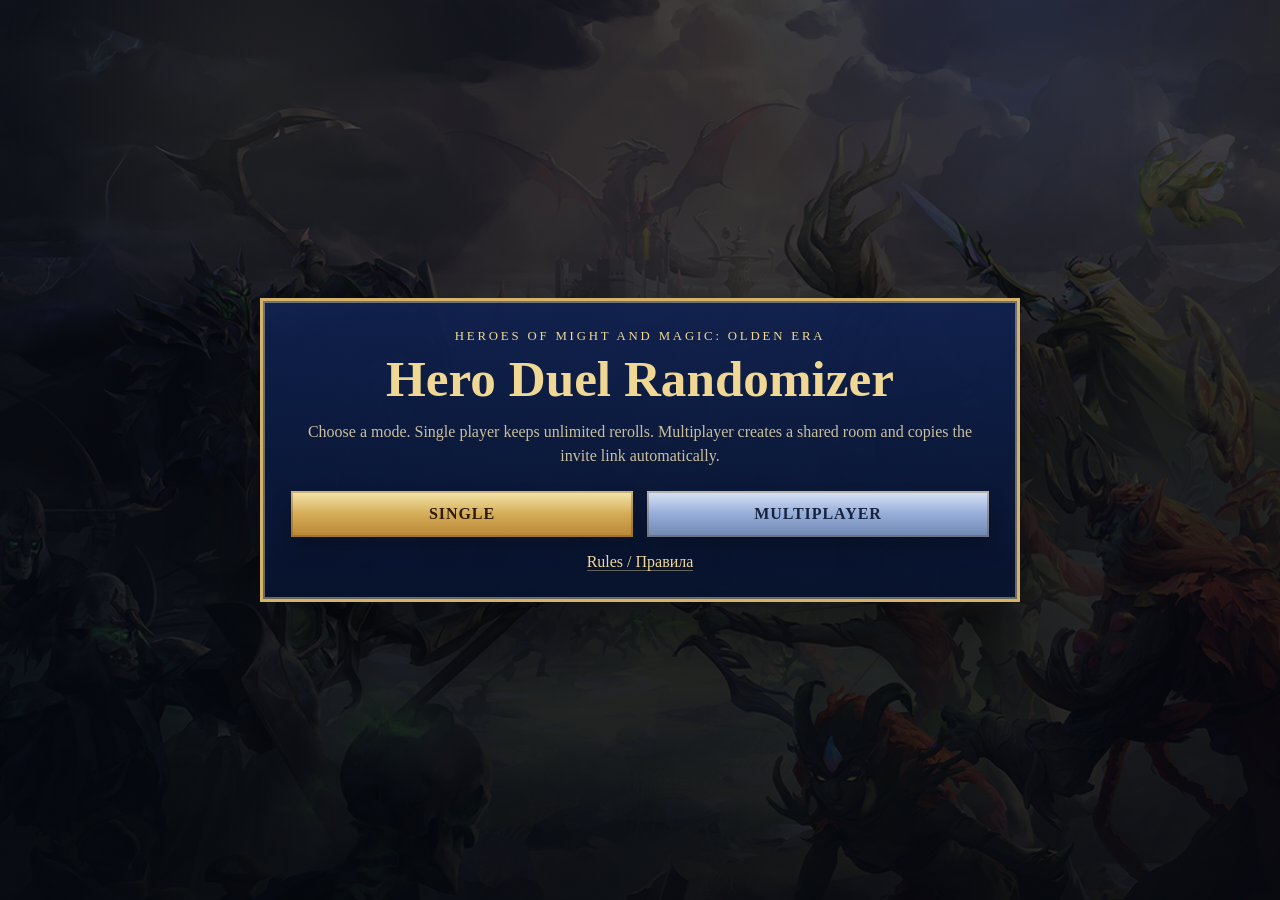
<file: index.html>
<!doctype html>
<html lang="en">
  <head>
    <meta charset="UTF-8" />
    <meta name="viewport" content="width=device-width, initial-scale=1.0" />
    <title>Olden Era Hero Randomizer</title>
    <link rel="stylesheet" href="./styles.css" />
  </head>
  <body>
    <div class="page-shell">
      <section class="mode-screen" id="modeScreen">
        <div class="mode-card">
          <p class="eyebrow">Heroes of Might and Magic: Olden Era</p>
          <h1>Hero Duel Randomizer</h1>
          <p class="subtitle">
            Choose a mode. Single player keeps unlimited rerolls. Multiplayer creates a shared room and copies the invite link automatically.
          </p>
          <div class="mode-actions">
            <button class="roll-button mode-button" id="singleModeButton" type="button">Single</button>
            <button class="roll-button roll-button-secondary mode-button" id="multiModeButton" type="button">
              Multiplayer
            </button>
          </div>
          <div class="mode-links">
            <a class="source-link" href="./rules.html">Rules / Правила</a>
          </div>
        </div>
      </section>

      <main class="board hidden" id="appBoard">
        <header class="board-header">
          <div class="title-panel">
            <p class="eyebrow">Heroes of Might and Magic: Olden Era</p>
            <h1>Hero Duel Randomizer</h1>
            <p class="subtitle" id="modeDescription">
              Randomize castles and heroes, inspect starting kit, and flip a quick 0/1 coin on the side.
            </p>
            <div class="mode-links board-links">
              <a class="source-link" href="./rules.html" target="_blank" rel="noreferrer">Rules / Правила</a>
            </div>
          </div>
          <img class="header-art" src="./public/assets/ui/header.jpg" alt="Olden Era official artwork" />
        </header>

        <section class="room-banner hidden" id="roomBanner">
          <div>
            <p class="room-label">Multiplayer Room</p>
            <p class="room-value" id="roomValue"></p>
          </div>
          <div>
            <p class="room-label">Your Side</p>
            <p class="room-value" id="seatValue"></p>
          </div>
          <div>
            <p class="room-label">Opponent</p>
            <p class="room-value" id="presenceValue"></p>
          </div>
          <button class="hero-reroll-button" id="copyLinkButton" type="button">Copy Invite Link</button>
        </section>

        <section class="waiting-panel hidden" id="waitingPanel" aria-live="polite">
          <p class="panel-label">Lobby</p>
          <h2 class="waiting-title">Waiting For Opponent</h2>
          <p class="waiting-copy">
            Share the invite link with your friend. The matchup board will appear as soon as both players join the room.
          </p>
        </section>

        <section class="debug-panel hidden" id="debugPanel" aria-live="polite">
          <div class="debug-header">
            <p class="panel-label">Debug</p>
            <button class="debug-toggle" id="debugToggleButton" type="button">Hide Debug</button>
          </div>
          <div class="debug-grid" id="debugGrid"></div>
        </section>

        <section class="arena" aria-label="Randomized matchup">
          <article class="duelist-panel" data-side="left">
            <p class="panel-label">Opponent I</p>

            <section class="town-panel">
              <div class="town-banner">
                <div class="town-copy">
                  <span class="town-tag">Castle</span>
                  <strong class="town-name" data-town-name></strong>
                </div>
                <img class="town-avatar" data-town-image alt="" />
              </div>
              <div class="town-selector" data-town-selector></div>
            </section>

            <section class="hero-card">
              <div class="hero-top">
                <img class="hero-portrait" data-hero-image alt="" />
                <div class="hero-summary">
                  <div class="hero-heading">
                    <p class="hero-faction" data-hero-faction></p>
                    <h2 class="hero-name" data-hero-name></h2>
                    <p class="hero-class" data-hero-class></p>
                  </div>
                  <p class="hero-description" data-hero-description></p>
                  <div class="hero-links">
                    <a class="source-link" data-hero-source href="#" target="_blank" rel="noreferrer">
                      View Full Hero Page
                    </a>
                  </div>
                </div>
              </div>

              <div class="hero-detail-grid">
                <section class="detail-box">
                  <h3>Starting Skills</h3>
                  <div class="chip-list" data-hero-skills></div>
                </section>

                <section class="detail-box">
                  <h3>Starting Spell</h3>
                  <div class="spell-box" data-hero-spell></div>
                </section>

                <section class="detail-box">
                  <h3>Initial Stats</h3>
                  <div class="stats-grid">
                    <div class="stat-chip"><span>ATK</span><strong data-stat-attack></strong></div>
                    <div class="stat-chip"><span>DEF</span><strong data-stat-defence></strong></div>
                    <div class="stat-chip"><span>SP</span><strong data-stat-spell-power></strong></div>
                    <div class="stat-chip"><span>INT</span><strong data-stat-intelligence></strong></div>
                  </div>
                </section>
              </div>

              <div class="hero-footer">
                <p class="hero-pool" data-hero-pool></p>
                <button class="hero-reroll-button" type="button" data-reroll-side>Reroll Hero</button>
              </div>
            </section>
          </article>

          <div class="versus-column">
            <div class="versus-mark" aria-hidden="true">VS</div>
            <button class="roll-button roll-button-secondary" id="townRollButton" type="button">
              Reroll Castles
            </button>
            <button class="roll-button" id="rollButton" type="button">Reroll Both Heroes</button>

            <section class="coin-panel" aria-label="Coin flip">
              <p class="coin-label">Coin 0/1</p>
              <button class="coin-button" id="coinButton" type="button" aria-live="polite">
                <span class="coin-face">0</span>
                <span class="coin-rim">Flip</span>
              </button>
              <p class="coin-result" id="coinResult">Press the coin</p>
            </section>
          </div>

          <article class="duelist-panel" data-side="right">
            <p class="panel-label">Opponent II</p>

            <section class="town-panel">
              <div class="town-banner">
                <div class="town-copy">
                  <span class="town-tag">Castle</span>
                  <strong class="town-name" data-town-name></strong>
                </div>
                <img class="town-avatar" data-town-image alt="" />
              </div>
              <div class="town-selector" data-town-selector></div>
            </section>

            <section class="hero-card">
              <div class="hero-top">
                <img class="hero-portrait" data-hero-image alt="" />
                <div class="hero-summary">
                  <div class="hero-heading">
                    <p class="hero-faction" data-hero-faction></p>
                    <h2 class="hero-name" data-hero-name></h2>
                    <p class="hero-class" data-hero-class></p>
                  </div>
                  <p class="hero-description" data-hero-description></p>
                  <div class="hero-links">
                    <a class="source-link" data-hero-source href="#" target="_blank" rel="noreferrer">
                      View Full Hero Page
                    </a>
                  </div>
                </div>
              </div>

              <div class="hero-detail-grid">
                <section class="detail-box">
                  <h3>Starting Skills</h3>
                  <div class="chip-list" data-hero-skills></div>
                </section>

                <section class="detail-box">
                  <h3>Starting Spell</h3>
                  <div class="spell-box" data-hero-spell></div>
                </section>

                <section class="detail-box">
                  <h3>Initial Stats</h3>
                  <div class="stats-grid">
                    <div class="stat-chip"><span>ATK</span><strong data-stat-attack></strong></div>
                    <div class="stat-chip"><span>DEF</span><strong data-stat-defence></strong></div>
                    <div class="stat-chip"><span>SP</span><strong data-stat-spell-power></strong></div>
                    <div class="stat-chip"><span>INT</span><strong data-stat-intelligence></strong></div>
                  </div>
                </section>
              </div>

              <div class="hero-footer">
                <p class="hero-pool" data-hero-pool></p>
                <button class="hero-reroll-button" type="button" data-reroll-side>Reroll Hero</button>
              </div>
            </section>
          </article>
        </section>

        <footer class="controls">
          <p class="meta" id="poolInfo"></p>
        </footer>
      </main>
    </div>

    <script type="module" src="./app.js"></script>
  </body>
</html>
</file>
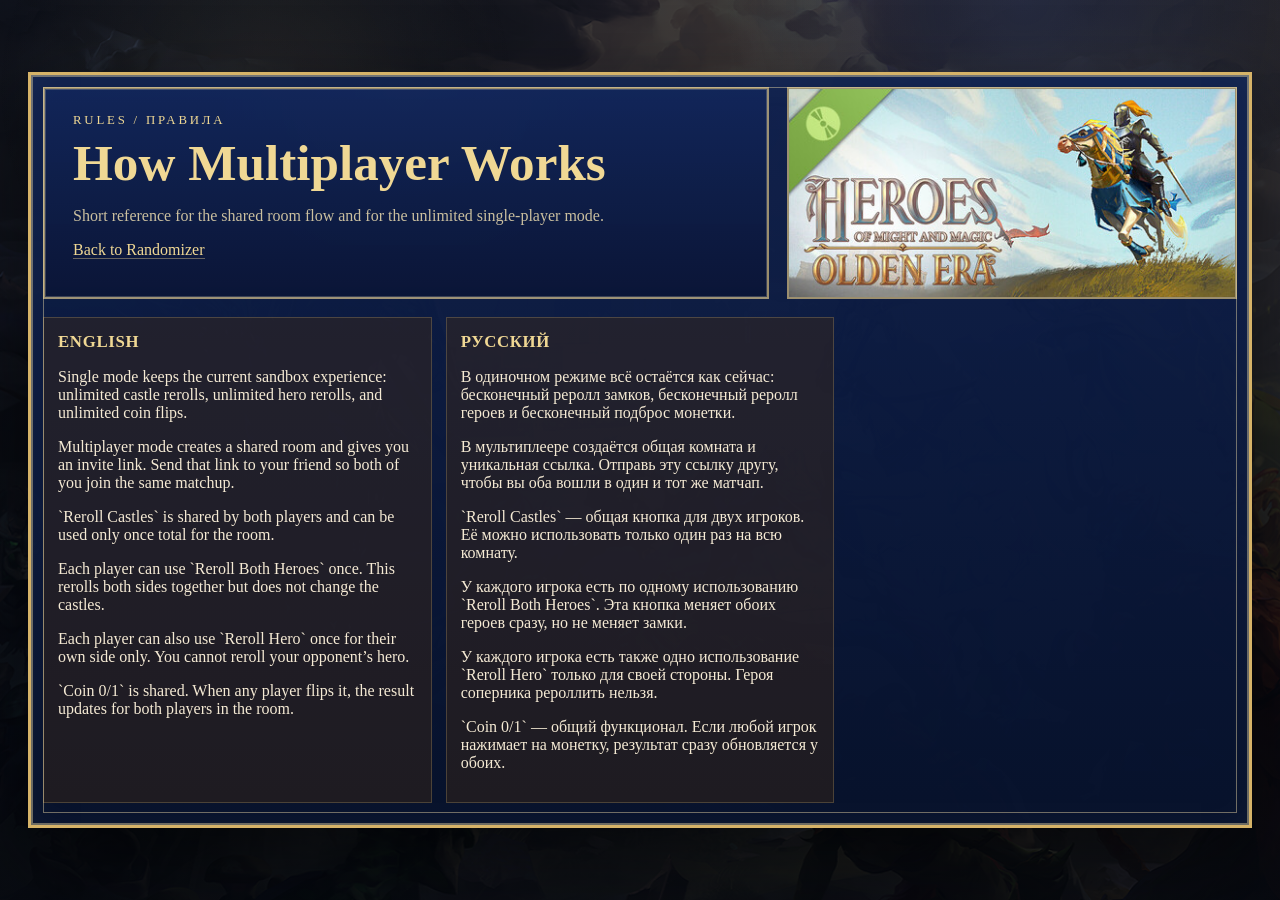
<file: rules.html>
<!doctype html>
<html lang="en">
  <head>
    <meta charset="UTF-8" />
    <meta name="viewport" content="width=device-width, initial-scale=1.0" />
    <title>Olden Era Randomizer Rules</title>
    <link rel="stylesheet" href="./styles.css" />
  </head>
  <body>
    <div class="page-shell">
      <main class="board">
        <header class="board-header">
          <div class="title-panel">
            <p class="eyebrow">Rules / Правила</p>
            <h1>How Multiplayer Works</h1>
            <p class="subtitle">
              Short reference for the shared room flow and for the unlimited single-player mode.
            </p>
            <div class="mode-links board-links">
              <a class="source-link" href="./index.html">Back to Randomizer</a>
            </div>
          </div>
          <img class="header-art" src="./public/assets/ui/header.jpg" alt="Olden Era official artwork" />
        </header>

        <section class="hero-detail-grid">
          <article class="detail-box">
            <h3>English</h3>
            <p>Single mode keeps the current sandbox experience: unlimited castle rerolls, unlimited hero rerolls, and unlimited coin flips.</p>
            <p>Multiplayer mode creates a shared room and gives you an invite link. Send that link to your friend so both of you join the same matchup.</p>
            <p>`Reroll Castles` is shared by both players and can be used only once total for the room.</p>
            <p>Each player can use `Reroll Both Heroes` once. This rerolls both sides together but does not change the castles.</p>
            <p>Each player can also use `Reroll Hero` once for their own side only. You cannot reroll your opponent’s hero.</p>
            <p>`Coin 0/1` is shared. When any player flips it, the result updates for both players in the room.</p>
          </article>

          <article class="detail-box">
            <h3>Русский</h3>
            <p>В одиночном режиме всё остаётся как сейчас: бесконечный реролл замков, бесконечный реролл героев и бесконечный подброс монетки.</p>
            <p>В мультиплеере создаётся общая комната и уникальная ссылка. Отправь эту ссылку другу, чтобы вы оба вошли в один и тот же матчап.</p>
            <p>`Reroll Castles` — общая кнопка для двух игроков. Её можно использовать только один раз на всю комнату.</p>
            <p>У каждого игрока есть по одному использованию `Reroll Both Heroes`. Эта кнопка меняет обоих героев сразу, но не меняет замки.</p>
            <p>У каждого игрока есть также одно использование `Reroll Hero` только для своей стороны. Героя соперника рероллить нельзя.</p>
            <p>`Coin 0/1` — общий функционал. Если любой игрок нажимает на монетку, результат сразу обновляется у обоих.</p>
          </article>
        </section>
      </main>
    </div>
  </body>
</html>
</file>
<file: styles.css>
:root {
  --ink: #f5ead4;
  --muted: #cabf9f;
  --gold: #d6b368;
  --gold-soft: #f0d894;
  --gold-deep: #8c6422;
  --blue-panel: rgba(16, 35, 82, 0.94);
  --blue-panel-2: rgba(10, 22, 56, 0.97);
  --brown-panel: rgba(92, 56, 22, 0.96);
  --brown-panel-2: rgba(55, 31, 12, 0.98);
  --line: rgba(240, 213, 146, 0.28);
  --shadow: rgba(0, 0, 0, 0.45);
}

* {
  box-sizing: border-box;
}

.hidden {
  display: none !important;
}

body {
  margin: 0;
  min-height: 100vh;
  font-family: Georgia, "Times New Roman", serif;
  color: var(--ink);
  background:
    linear-gradient(rgba(5, 8, 16, 0.76), rgba(5, 8, 16, 0.82)),
    url("./public/assets/ui/page_bg_raw.jpg") center top / cover fixed no-repeat,
    #02050d;
}

body::before {
  content: "";
  position: fixed;
  inset: 0;
  pointer-events: none;
  background:
    radial-gradient(circle at 20% 10%, rgba(255, 233, 170, 0.08), transparent 20%),
    radial-gradient(circle at 80% 0%, rgba(96, 127, 211, 0.16), transparent 22%);
}

.page-shell {
  min-height: 100vh;
  display: grid;
  place-items: center;
  padding: 28px;
}

.mode-screen {
  width: min(760px, 100%);
}

.mode-card {
  padding: 28px;
  border: 3px solid var(--gold);
  background:
    linear-gradient(180deg, rgba(15, 33, 79, 0.94), rgba(7, 18, 44, 0.97)),
    radial-gradient(circle at top, rgba(121, 153, 255, 0.08), transparent 30%);
  box-shadow:
    0 30px 80px rgba(0, 0, 0, 0.48),
    inset 0 0 0 2px rgba(255, 234, 175, 0.4);
  text-align: center;
}

.mode-actions {
  display: flex;
  justify-content: center;
  gap: 14px;
  margin-top: 24px;
}

.mode-button {
  min-width: 220px;
}

.mode-links {
  margin-top: 16px;
}

.board-links {
  margin-top: 14px;
}

.board {
  width: min(1480px, 100%);
  padding: 12px 12px 22px;
  position: relative;
  border: 3px solid var(--gold);
  background:
    linear-gradient(180deg, rgba(15, 33, 79, 0.94), rgba(7, 18, 44, 0.97)),
    radial-gradient(circle at top, rgba(121, 153, 255, 0.08), transparent 30%);
  box-shadow:
    0 30px 80px rgba(0, 0, 0, 0.48),
    inset 0 0 0 2px rgba(255, 234, 175, 0.4),
    inset 0 0 35px rgba(255, 255, 255, 0.04);
}

.board::before,
.board::after {
  content: "";
  position: absolute;
  inset: 12px;
  border: 1px solid rgba(255, 234, 175, 0.24);
  pointer-events: none;
}

.board-header {
  display: grid;
  grid-template-columns: minmax(0, 1.45fr) minmax(320px, 0.9fr);
  gap: 18px;
  margin-bottom: 18px;
}

.title-panel,
.header-art {
  min-height: 180px;
  border: 2px solid rgba(242, 214, 138, 0.62);
  box-shadow: inset 0 0 0 1px rgba(255, 243, 210, 0.2);
}

.title-panel {
  padding: 24px 28px;
  background:
    linear-gradient(180deg, rgba(18, 38, 90, 0.92), rgba(10, 21, 54, 0.96)),
    radial-gradient(circle at top, rgba(255, 255, 255, 0.08), transparent 45%);
}

.header-art {
  width: 100%;
  object-fit: cover;
}

.eyebrow {
  margin: 0 0 10px;
  font-size: 0.8rem;
  letter-spacing: 0.22em;
  text-transform: uppercase;
  color: var(--gold-soft);
}

h1 {
  margin: 0;
  font-size: clamp(2.3rem, 4vw, 4rem);
  line-height: 0.98;
  color: var(--gold-soft);
}

.subtitle {
  max-width: 720px;
  margin: 16px 0 0;
  color: var(--muted);
  line-height: 1.45;
}

.arena {
  display: grid;
  grid-template-columns: minmax(0, 1fr) 148px minmax(0, 1fr);
  gap: 18px;
  align-items: stretch;
}

.duelist-panel {
  padding: 14px;
  border: 2px solid rgba(240, 208, 126, 0.72);
  background:
    linear-gradient(180deg, rgba(16, 34, 79, 0.96), rgba(9, 21, 51, 0.98)),
    radial-gradient(circle at top, rgba(101, 127, 209, 0.08), transparent 35%);
  box-shadow: 0 20px 40px var(--shadow);
}

.panel-label {
  margin: 0 0 12px;
  color: var(--gold-soft);
  font-size: 0.78rem;
  text-transform: uppercase;
  letter-spacing: 0.18em;
}

.town-panel {
  padding: 14px;
  border: 1px solid var(--line);
  background: linear-gradient(180deg, rgba(20, 38, 86, 0.86), rgba(12, 24, 58, 0.9));
}

.town-banner {
  display: flex;
  align-items: center;
  justify-content: space-between;
  gap: 16px;
}

.town-copy {
  display: grid;
  gap: 8px;
}

.town-tag,
.hero-faction,
.hero-class {
  margin: 0;
  color: var(--gold);
  letter-spacing: 0.12em;
  text-transform: uppercase;
  font-size: 0.78rem;
}

.town-name {
  font-size: clamp(1.5rem, 2vw, 2.1rem);
}

.town-avatar {
  width: 88px;
  height: 88px;
  object-fit: contain;
  flex: none;
  filter: drop-shadow(0 12px 18px rgba(0, 0, 0, 0.35));
}

.town-selector {
  display: grid;
  grid-template-columns: repeat(3, minmax(0, 1fr));
  gap: 10px;
  margin-top: 14px;
}

.town-selector.is-hidden {
  display: none;
}

.town-option {
  display: grid;
  justify-items: center;
  gap: 8px;
  padding: 10px 8px;
  border: 1px solid rgba(255, 227, 157, 0.18);
  background: linear-gradient(180deg, rgba(17, 31, 67, 0.94), rgba(8, 18, 44, 0.96));
  color: var(--ink);
  font: inherit;
  cursor: pointer;
  transition: transform 150ms ease, border-color 150ms ease, filter 150ms ease, opacity 150ms ease;
}

.town-option img {
  width: 54px;
  height: 54px;
  object-fit: contain;
}

.town-option span {
  font-size: 0.82rem;
}

.town-option:hover:not(:disabled) {
  transform: translateY(-2px);
  border-color: rgba(255, 225, 148, 0.6);
  filter: brightness(1.05);
}

.town-option.is-selected {
  border-color: rgba(255, 221, 131, 0.8);
  background: linear-gradient(180deg, rgba(60, 84, 155, 0.95), rgba(19, 36, 78, 0.98));
}

.town-option:disabled {
  cursor: not-allowed;
  opacity: 0.35;
}

.hero-card {
  margin-top: 16px;
  padding: 16px;
  border: 2px solid rgba(227, 188, 96, 0.78);
  background:
    linear-gradient(180deg, var(--brown-panel), var(--brown-panel-2)),
    radial-gradient(circle at top, rgba(255, 220, 158, 0.1), transparent 44%);
  box-shadow: inset 0 0 0 1px rgba(255, 240, 209, 0.14);
}

.hero-top {
  display: grid;
  grid-template-columns: 168px minmax(0, 1fr);
  gap: 16px;
}

.hero-portrait {
  width: 100%;
  aspect-ratio: 1;
  object-fit: cover;
  border: 2px solid rgba(255, 230, 170, 0.32);
  background: rgba(18, 10, 5, 0.7);
}

.hero-summary {
  display: grid;
  gap: 12px;
  min-width: 0;
}

.hero-heading {
  padding: 14px 18px;
  border: 1px solid rgba(255, 221, 145, 0.22);
  background: rgba(82, 49, 19, 0.45);
}

.hero-name {
  margin: 6px 0 6px;
  font-size: clamp(1.45rem, 2vw, 2.05rem);
  line-height: 1.05;
  color: var(--gold-soft);
  min-height: 2.2em;
  max-width: 18ch;
}

.hero-description {
  margin: 0;
  min-height: 4.5em;
  color: var(--muted);
  line-height: 1.42;
}

.hero-links {
  display: flex;
  justify-content: flex-start;
}

.source-link {
  color: var(--gold-soft);
  text-decoration: none;
  border-bottom: 1px solid rgba(240, 216, 148, 0.4);
}

.source-link:hover {
  color: #fff4cf;
}

.hero-detail-grid {
  display: grid;
  grid-template-columns: repeat(3, minmax(0, 1fr));
  gap: 14px;
  margin-top: 14px;
}

.detail-box {
  min-height: 152px;
  padding: 14px;
  border: 1px solid rgba(255, 221, 145, 0.2);
  background: rgba(70, 42, 18, 0.38);
}

.detail-box h3 {
  margin: 0 0 12px;
  color: var(--gold-soft);
  font-size: 1.05rem;
  letter-spacing: 0.04em;
  text-transform: uppercase;
}

.chip-list {
  display: flex;
  flex-wrap: wrap;
  gap: 8px;
}

.detail-chip {
  display: inline-flex;
  align-items: center;
  min-height: 34px;
  padding: 8px 12px;
  border: 1px solid rgba(255, 228, 168, 0.18);
  background: rgba(17, 31, 68, 0.55);
  color: var(--ink);
  font-size: 0.95rem;
}

.skill-chip {
  gap: 8px;
  padding-right: 14px;
}

.skill-icon {
  width: 24px;
  height: 24px;
  object-fit: cover;
  flex: none;
}

.detail-chip-muted {
  color: var(--muted);
}

.spell-box {
  min-height: 72px;
  display: flex;
  align-items: center;
}

.spell-content {
  display: flex;
  align-items: center;
  gap: 12px;
}

.spell-icon {
  width: 56px;
  height: 56px;
  object-fit: cover;
  border: 1px solid rgba(255, 228, 168, 0.2);
}

.spell-name {
  font-size: 1rem;
}

.stats-grid {
  display: grid;
  grid-template-columns: repeat(2, minmax(0, 1fr));
  gap: 10px;
}

.stat-chip {
  padding: 12px;
  border: 1px solid rgba(255, 228, 168, 0.18);
  background: rgba(17, 31, 68, 0.52);
  display: flex;
  justify-content: space-between;
  gap: 10px;
}

.stat-chip span {
  color: var(--gold);
  letter-spacing: 0.1em;
  font-size: 0.8rem;
}

.stat-chip strong {
  font-size: 1.1rem;
}

.hero-footer {
  margin-top: 14px;
  display: flex;
  align-items: center;
  justify-content: space-between;
  gap: 14px;
}

.hero-pool {
  margin: 0;
  color: var(--muted);
  font-size: 0.95rem;
}

.hero-reroll-button,
.roll-button {
  border: none;
  color: #2d1a08;
  font: inherit;
  font-weight: 700;
  text-transform: uppercase;
  letter-spacing: 0.06em;
  cursor: pointer;
  background: linear-gradient(180deg, #f5e8af 0%, #d5ac57 50%, #b88635 100%);
  box-shadow: 0 12px 20px rgba(0, 0, 0, 0.22), inset 0 0 0 2px rgba(105, 64, 14, 0.3);
  transition: transform 150ms ease, filter 150ms ease;
}

.hero-reroll-button {
  padding: 12px 18px;
  min-width: 168px;
}

.roll-button {
  padding: 14px 16px;
  width: 100%;
}

.roll-button-secondary {
  background: linear-gradient(180deg, #dbe4f5 0%, #98afdb 48%, #6f86b0 100%);
  color: #15233f;
}

.hero-reroll-button:hover,
.roll-button:hover,
.coin-button:hover {
  transform: translateY(-2px);
  filter: brightness(1.03) saturate(1.04);
}

.hero-reroll-button:active,
.roll-button:active,
.coin-button:active {
  transform: translateY(1px);
}

.versus-column {
  display: grid;
  align-content: start;
  gap: 14px;
}

.versus-mark {
  width: 96px;
  height: 96px;
  margin: 0 auto;
  display: grid;
  place-items: center;
  border-radius: 999px;
  border: 2px solid rgba(255, 224, 145, 0.62);
  background:
    radial-gradient(circle at top, rgba(255, 255, 255, 0.1), transparent 40%),
    linear-gradient(180deg, rgba(80, 51, 20, 0.98), rgba(38, 21, 8, 0.98));
  color: var(--gold-soft);
  font-size: 1.65rem;
  font-weight: 700;
  letter-spacing: 0.12em;
}

.coin-panel {
  padding: 14px;
  border: 2px solid rgba(240, 208, 126, 0.55);
  background: linear-gradient(180deg, rgba(16, 34, 79, 0.92), rgba(9, 21, 51, 0.95));
  text-align: center;
}

.coin-label,
.coin-result {
  margin: 0;
  color: var(--muted);
}

.coin-button {
  width: 110px;
  height: 110px;
  margin: 12px auto 10px;
  display: grid;
  place-items: center;
  border: 3px solid rgba(255, 228, 156, 0.45);
  border-radius: 999px;
  background:
    radial-gradient(circle at 30% 30%, #fff1b7 0%, #dcb45b 40%, #9a6f23 100%);
  color: #3a2407;
  cursor: pointer;
  position: relative;
  box-shadow: 0 18px 28px rgba(0, 0, 0, 0.28), inset 0 0 0 2px rgba(130, 88, 22, 0.25);
}

.coin-face {
  font-size: 2.1rem;
  font-weight: 700;
  line-height: 1;
}

.coin-rim {
  position: absolute;
  bottom: 12px;
  font-size: 0.72rem;
  letter-spacing: 0.14em;
  text-transform: uppercase;
}

.coin-button.is-flipping {
  animation: coin-flip 420ms ease;
}

@keyframes coin-flip {
  0% { transform: rotateY(0deg); }
  50% { transform: rotateY(90deg) scale(0.96); }
  100% { transform: rotateY(180deg); }
}

.controls {
  margin-top: 18px;
  text-align: center;
}

.meta {
  margin: 0;
  color: var(--muted);
}

@media (max-width: 1250px) {
  .arena {
    grid-template-columns: 1fr;
  }

  .versus-column {
    grid-template-columns: repeat(4, minmax(0, 1fr));
    align-items: center;
  }

  .room-banner {
    flex-wrap: wrap;
  }
}

@media (max-width: 960px) {
  .board-header,
  .hero-top,
  .hero-detail-grid {
    grid-template-columns: 1fr;
  }

  .hero-name {
    max-width: none;
  }

  .detail-box {
    min-height: 0;
  }
}

@media (max-width: 720px) {
  .page-shell {
    padding: 14px;
  }

  .town-selector {
    grid-template-columns: repeat(2, minmax(0, 1fr));
  }

  .mode-actions {
    flex-direction: column;
  }

  .hero-footer,
  .versus-column {
    grid-template-columns: 1fr;
    flex-direction: column;
  }

  .hero-footer {
    align-items: stretch;
  }

  .hero-reroll-button,
  .coin-button {
    width: 100%;
  }

  .coin-button {
    max-width: 110px;
  }
}
.room-banner {
  margin-bottom: 18px;
  padding: 14px 18px;
  display: flex;
  justify-content: space-between;
  align-items: center;
  gap: 16px;
  border: 2px solid rgba(240, 208, 126, 0.55);
  background: linear-gradient(180deg, rgba(16, 34, 79, 0.92), rgba(9, 21, 51, 0.95));
}

.room-label {
  margin: 0 0 4px;
  color: var(--gold);
  text-transform: uppercase;
  font-size: 0.76rem;
  letter-spacing: 0.12em;
}

.room-value {
  margin: 0;
  color: var(--ink);
}

.waiting-panel {
  margin-bottom: 18px;
  padding: 24px 28px;
  border: 2px solid rgba(240, 208, 126, 0.55);
  background:
    linear-gradient(180deg, rgba(16, 34, 79, 0.92), rgba(9, 21, 51, 0.95)),
    radial-gradient(circle at top, rgba(255, 255, 255, 0.05), transparent 40%);
  box-shadow: 0 20px 40px rgba(0, 0, 0, 0.25);
}

.waiting-title {
  margin: 0;
  color: var(--gold-soft);
  font-size: clamp(1.5rem, 2vw, 2rem);
}

.waiting-copy {
  margin: 10px 0 0;
  max-width: 760px;
  color: var(--muted);
  line-height: 1.5;
}

.debug-panel {
  margin-bottom: 18px;
  padding: 18px;
  border: 2px solid rgba(240, 208, 126, 0.4);
  background:
    linear-gradient(180deg, rgba(10, 20, 46, 0.94), rgba(6, 13, 31, 0.96)),
    radial-gradient(circle at top, rgba(255, 255, 255, 0.03), transparent 44%);
}

.debug-header {
  display: flex;
  justify-content: space-between;
  align-items: center;
  gap: 16px;
  margin-bottom: 14px;
}

.debug-toggle {
  padding: 8px 12px;
  border: 1px solid rgba(255, 221, 145, 0.28);
  background: rgba(17, 31, 68, 0.72);
  color: var(--ink);
  font: inherit;
  cursor: pointer;
}

.debug-grid {
  display: grid;
  grid-template-columns: repeat(3, minmax(0, 1fr));
  gap: 10px;
}

.debug-item {
  padding: 10px 12px;
  border: 1px solid rgba(255, 221, 145, 0.16);
  background: rgba(70, 42, 18, 0.22);
}

.debug-key {
  margin: 0 0 6px;
  color: var(--gold);
  font-size: 0.74rem;
  letter-spacing: 0.12em;
  text-transform: uppercase;
}

.debug-value {
  margin: 0;
  color: var(--ink);
  font-family: ui-monospace, SFMono-Regular, Menlo, Monaco, Consolas, "Liberation Mono", monospace;
  font-size: 0.88rem;
  line-height: 1.35;
  word-break: break-word;
}

@media (max-width: 960px) {
  .debug-grid {
    grid-template-columns: 1fr;
  }
}
</file>
